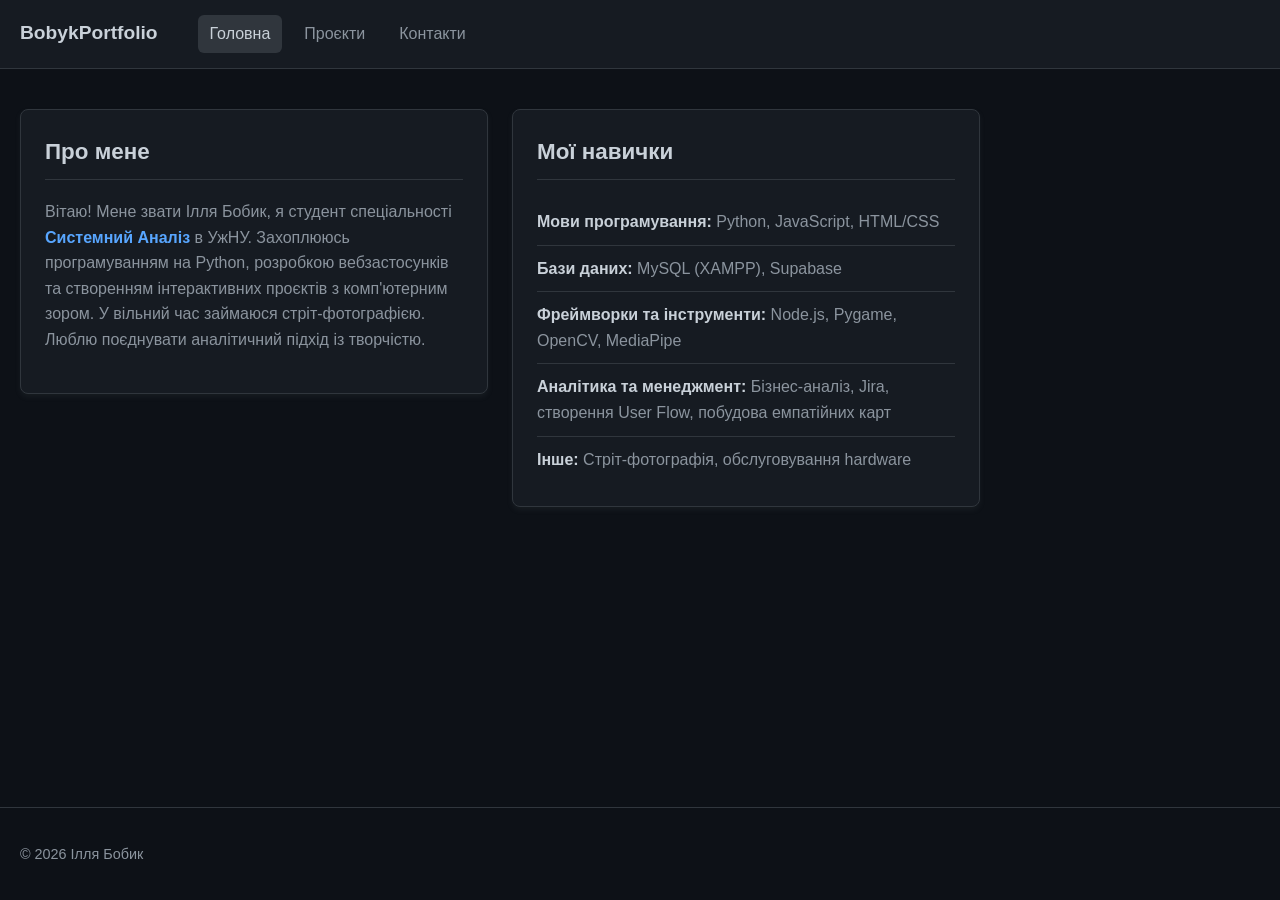
<file: index.html>
<!DOCTYPE html>
<html lang="uk">
<head>
  <meta charset="UTF-8">
  <meta name="viewport" content="width=device-width, initial-scale=1.0">
  <title>Головна | Ілля Бобик</title>
  <link rel="stylesheet" href="style.css">
</head>
<body>

  <header class="navbar">
    <div class="logo">BobykPortfolio</div>
    <nav class="nav-links">
      <a href="index.html" class="active">Головна</a>
      <a href="projects.html">Проєкти</a>
      <a href="contact.html">Контакти</a>
    </nav>
  </header>

  <main class="container">
    
    <section class="card">
      <h2>Про мене</h2>
      <p>Вітаю! Мене звати Ілля Бобик, я студент спеціальності <strong><a href="https://www.uzhnu.edu.ua/uk/program/149/sistemnij-analiz" target="_blank">Системний Аналіз</a></strong> в УжНУ. Захоплююсь програмуванням на Python, розробкою вебзастосунків та створенням інтерактивних проєктів з комп'ютерним зором. У вільний час займаюся стріт-фотографією. Люблю поєднувати аналітичний підхід із творчістю.</p>
    </section>

    <section class="card">
      <h2>Мої навички</h2>
      <ul class="skills-grid">
        <li><strong>Мови програмування:</strong> Python, JavaScript, HTML/CSS</li>
        <li><strong>Бази даних:</strong> MySQL (XAMPP), Supabase</li>
        <li><strong>Фреймворки та інструменти:</strong> Node.js, Pygame, OpenCV, MediaPipe</li>
        <li><strong>Аналітика та менеджмент:</strong> Бізнес-аналіз, Jira, створення User Flow, побудова емпатійних карт</li>
        <li><strong>Інше:</strong> Стріт-фотографія, обслуговування hardware</li>
      </ul>
    </section>

  </main>

  <footer>
    <p>&copy; 2026 Ілля Бобик</p>
  </footer>

</body>
</html>
</file>
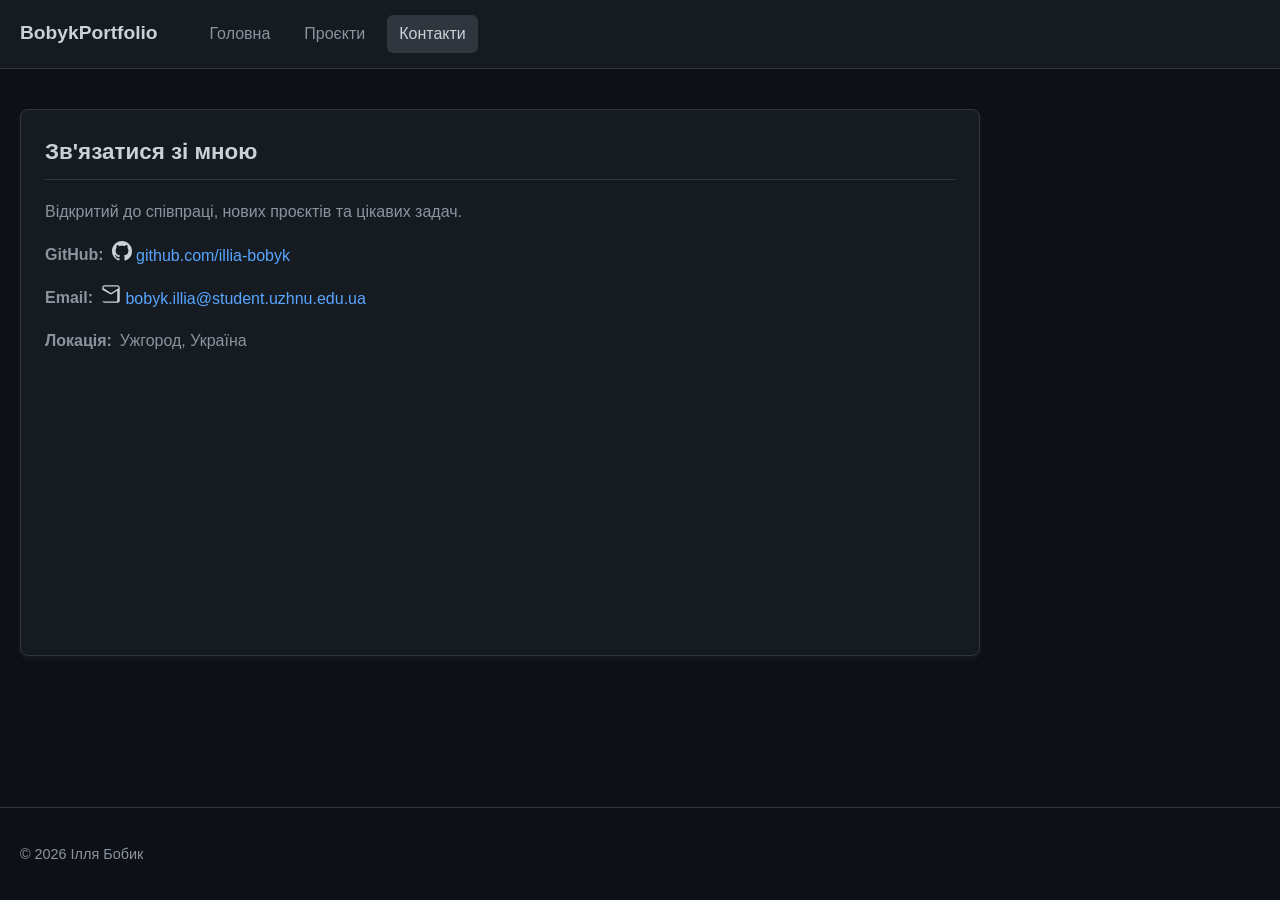
<file: contact.html>
<!DOCTYPE html>
<html lang="uk">
<head>
  <meta charset="UTF-8">
  <meta name="viewport" content="width=device-width, initial-scale=1.0">
  <title>Зв'язатися зі мною</title>
  <link rel="stylesheet" href="style.css">
</head>
<body>

  <header class="navbar">
    <div class="logo">BobykPortfolio</div>
    <nav class="nav-links">
      <a href="index.html">Головна</a>
      <a href="projects.html">Проєкти</a>
      <a href="contact.html" class="active">Контакти</a>
    </nav>
  </header>

  <main class="container">
    <section class="card">
        <h2>Зв'язатися зі мною</h2>
        <p>Відкритий до співпраці, нових проєктів та цікавих задач.</p>
        <div class="contact-links" style="margin-top: 1rem;">
          <p>
            <strong>GitHub:</strong> 
            <a href="https://github.com/illia-bobyk" target="_blank" class="github-link">
              <svg class="github-icon" viewBox="0 0 24 24" width="20" height="20" aria-hidden="true">
                <path fill="currentColor" d="M12 0C5.37 0 0 5.37 0 12c0 5.31 3.435 9.795 8.205 11.385.6.105.825-.255.825-.57 0-.285-.015-1.23-.015-2.235-3.015.555-3.795-.735-4.035-1.41-.135-.345-.72-1.41-1.23-1.695-.42-.225-1.02-.78-.015-.795.945-.015 1.62.87 1.845 1.23 1.08 1.815 2.805 1.305 3.495.99.105-.78.42-1.305.765-1.605-2.67-.3-5.46-1.335-5.46-5.925 0-1.305.465-2.385 1.23-3.225-.12-.3-.54-1.53.12-3.18 0 0 1.005-.315 3.3 1.23.96-.27 1.98-.405 3-.405s2.04.135 3 .405c2.295-1.56 3.3-1.23 3.3-1.23.66 1.65.24 2.88.12 3.18.765.84 1.23 1.905 1.23 3.225 0 4.605-2.805 5.625-5.475 5.925.435.375.81 1.095.81 2.22 0 1.605-.015 2.895-.015 3.3 0 .315.225.69.825.57A12.02 12.02 0 0024 12c0-6.63-5.37-12-12-12z"/>
              </svg>
              github.com/illia-bobyk
            </a>
          </p>
          <p>
            <strong>Email:</strong> 
            <a href="mailto:bobyk.illia@student.uzhnu.edu.ua" class="email-link">
              <svg class="email-icon" viewBox="0 0 24 24" width="20" height="20" aria-hidden="true">
                <path fill="currentColor" d="M1.5 4.5a3 3 0 0 1 3-3h15a3 3 0 0 1 3 3v15a3 3 0 0 1-3 3h-15a3 3 0 0 1-3-3v-15zm3-1.5a1.5 1.5 0 0 0-1.5 1.5v.704l9 5.625 9-5.625V4.5a1.5 1.5 0 0 0-1.5-1.5h-15zm16.5 4.046-8.203 5.127a1.5 1.5 0 0 1-1.594 0L1.5 7.046V19.5a1.5 1.5 0 0 0 1.5 1.5h15a1.5 1.5 0 0 0 1.5-1.5V7.046z"/>
              </svg>
              bobyk.illia@student.uzhnu.edu.ua
            </a>
          </p>
          <p><strong>Локація:</strong> Ужгород, Україна</p>
        </div>
        <div class="map-container">
          <iframe 
            src="https://maps.google.com/maps?q=Uzhhorod,Ukraine&t=&z=13&ie=UTF8&iwloc=&output=embed" 
            loading="lazy" 
            title="Карта Ужгорода">
          </iframe>
        </div>
      </section>

  </main>

  <footer>
    <p>&copy; 2026 Ілля Бобик</p>
  </footer>

</body>
</html>
</file>
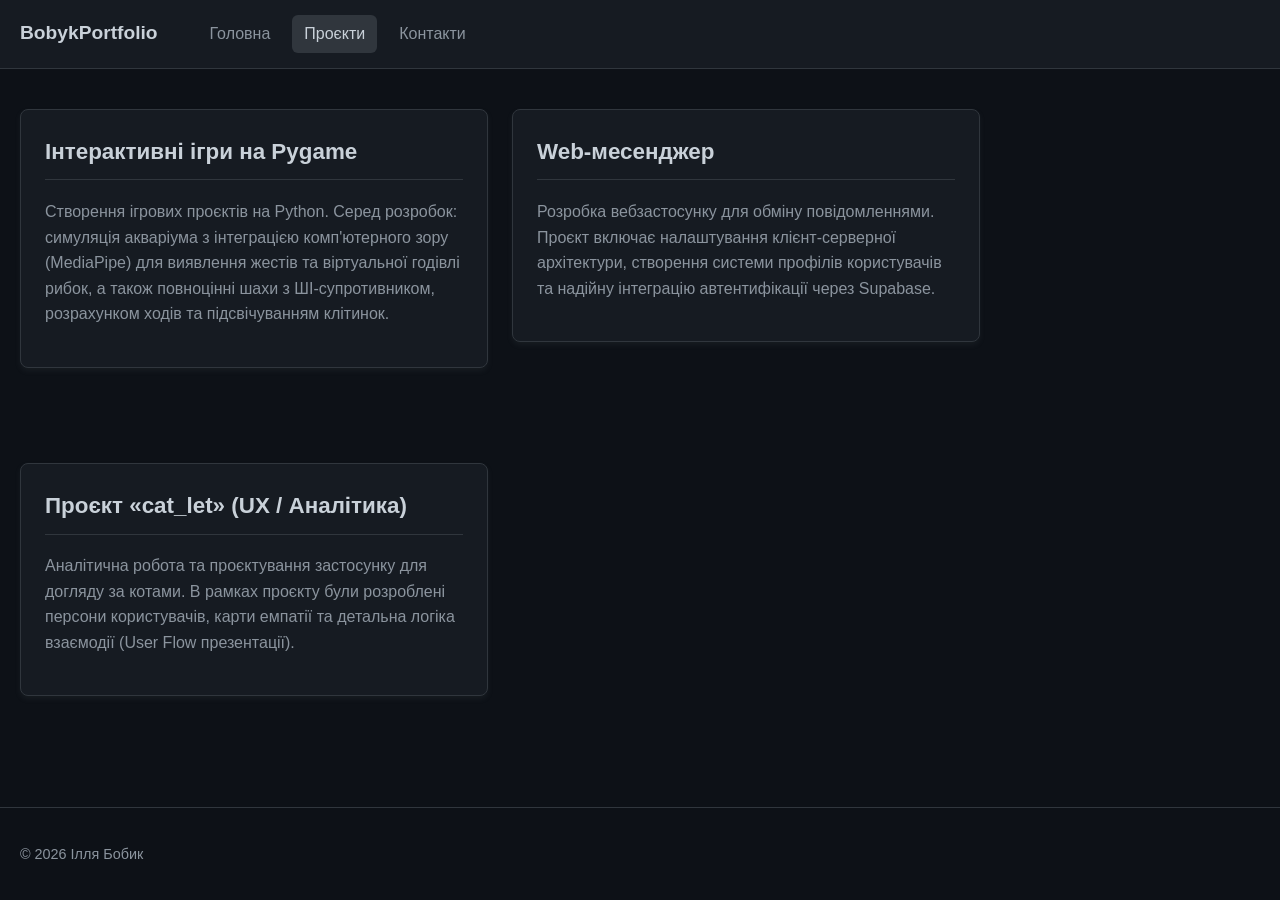
<file: projects.html>
<!DOCTYPE html>
<html lang="uk">
<head>
  <meta charset="UTF-8">
  <meta name="viewport" content="width=device-width, initial-scale=1.0">
  <title>Мої Проєкти</title>
  <link rel="stylesheet" href="style.css">
</head>
<body>

  <header class="navbar">
    <div class="logo">BobykPortfolio</div>
    <nav class="nav-links">
      <a href="index.html">Головна</a>
      <a href="projects.html" class="active">Проєкти</a>
      <a href="contact.html">Контакти</a>
    </nav>
  </header>

  <main class="container">
    
    <section class="card">
      <h2>Інтерактивні ігри на Pygame</h2>
      <p>Створення ігрових проєктів на Python. Серед розробок: симуляція акваріума з інтеграцією комп'ютерного зору (MediaPipe) для виявлення жестів та віртуальної годівлі рибок, а також повноцінні шахи з ШІ-супротивником, розрахунком ходів та підсвічуванням клітинок.</p>
    </section>

    <section class="card">
      <h2>Web-месенджер</h2>
      <p>Розробка вебзастосунку для обміну повідомленнями. Проєкт включає налаштування клієнт-серверної архітектури, створення системи профілів користувачів та надійну інтеграцію автентифікації через Supabase.</p>
    </section>

    <section class="card">
      <h2>Проєкт «cat_let» (UX / Аналітика)</h2>
      <p>Аналітична робота та проєктування застосунку для догляду за котами. В рамках проєкту були розроблені персони користувачів, карти емпатії та детальна логіка взаємодії (User Flow презентації).</p>
    </section>

  </main>

  <footer>
    <p>&copy; 2026 Ілля Бобик</p>
  </footer>

</body>
</html>
</file>
<file: style.css>
/* Базові змінні для кольорів (темна тема) */
:root {
  --bg: #0d1117;
  --card-bg: #161b22;
  --border: #30363d;
  --text: #c9d1d9;
  --text-muted: #8b949e;
  --accent: #58a6ff;
  --radius: 8px; /* Додав змінну для радіусу, оскільки вона використовувалась нижче */
}

/* Загальні налаштування сторінки */
body {
  margin: 0;
  font-family: -apple-system, BlinkMacSystemFont, "Segoe UI", Roboto, sans-serif;
  background-color: var(--bg);
  color: var(--text);
  line-height: 1.6;
  display: flex;
  flex-direction: column;
  min-height: 100vh;
}

a {
  color: var(--accent);
  text-decoration: none;
}

a:hover {
  text-decoration: underline;
}

/* Навігація (Шапка) */
.navbar {
  display: flex;
  justify-content: flex-start; /* Змінено з space-between на flex-start (все зліва) */
  gap: 40px; /* Додано відступ між логотипом та навігацією */
  align-items: center;
  padding: 15px 20px;
  background-color: var(--card-bg);
  border-bottom: 1px solid var(--border);
}

.logo {
  font-weight: bold;
  font-size: 1.2rem;
  color: var(--text);
}

.nav-links {
  display: flex;
  gap: 10px;
}

.nav-links a {
  color: var(--text-muted);
  padding: 6px 12px;
  border-radius: 6px;
  transition: 0.2s;
}

.nav-links a:hover, .nav-links a.active {
  color: var(--text);
  background-color: var(--border);
  text-decoration: none;
}

/* Головний контейнер */
.container {
  max-width: 1000px;
  width: 100%;
  margin: 40px 0; /* Змінено з 40px auto (прибрали автоматичне центрування) */
  padding: 0 20px;
  flex: 1;
  box-sizing: border-box;
  
  /* Сітка для карток */
  display: grid;
  grid-template-columns: repeat(auto-fit, minmax(350px, 1fr));
  gap: 24px;
  align-items: start;
}

/* Картки контенту */
.card {
  background-color: var(--card-bg);
  border: 1px solid var(--border);
  border-radius: var(--radius);
  padding: 24px;
  box-shadow: 0 3px 6px rgba(140, 149, 159, 0.08);
  transition: transform 0.2s ease, box-shadow 0.2s ease;
}

.card:hover {
  box-shadow: 0 8px 24px rgba(140, 149, 159, 0.15);
  transform: translateY(-2px);
}

.card h2 {
  margin-top: 0;
  border-bottom: 1px solid var(--border);
  padding-bottom: 10px;
  font-size: 1.4rem;
}

.card p {
  color: var(--text-muted);
}

/* Список навичок */
.skills-grid {
  list-style: none;
  padding: 0;
  margin: 0;
}

.skills-grid li {
  padding: 10px 0;
  border-bottom: 1px solid var(--border);
  color: var(--text-muted);
}

.skills-grid li:last-child {
  border-bottom: none;
}

.skills-grid li strong {
  color: var(--text);
}

/* Контакти */
.contact-links p {
  display: flex;
  align-items: center;
  gap: 8px;
}

.github-icon, .email-icon {
  color: var(--text);
}

.map-container {
  margin-top: 20px;
}

.map-container iframe {
  width: 100%;
  height: 250px;
  border: none;
  border-radius: var(--radius);
}

/* Підвал */
footer {
  text-align: left; /* Змінено з center на left */
  padding: 20px;
  color: var(--text-muted);
  border-top: 1px solid var(--border);
  font-size: 0.9rem;
}

/* Проста адаптивність для телефонів */
@media (max-width: 600px) {
  .navbar {
    flex-direction: column;
    align-items: flex-start; /* Вирівнюємо шапку на телефонах теж зліва */
    gap: 15px;
  }
  .nav-links {
    flex-wrap: wrap;
    justify-content: flex-start;
  }
}
</file>
